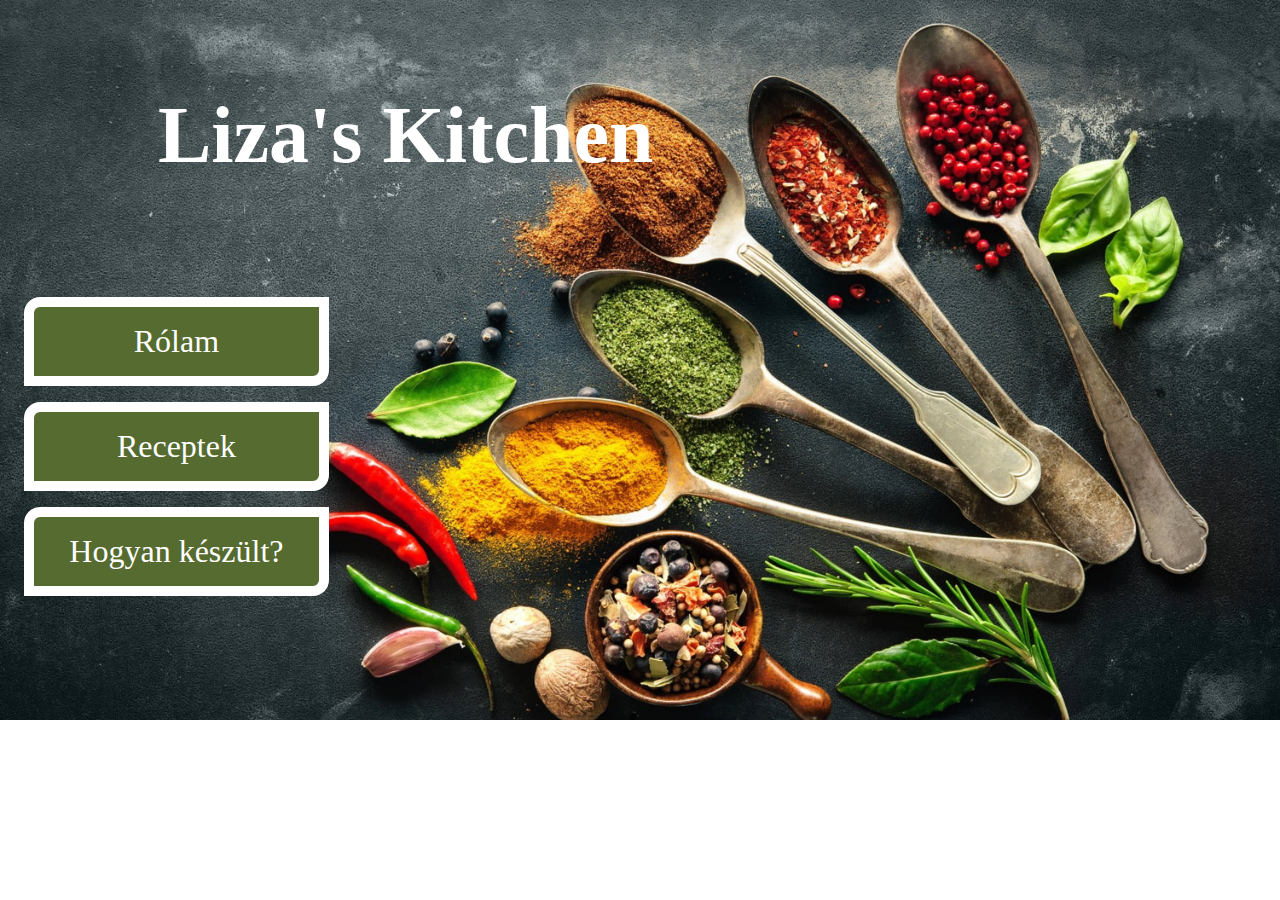
<file: Portfólió/index.html>
<!DOCTYPE html>
<html>
<head>
	<meta charset="utf-8">
	<title>Liza's Kitchen</title>
	<link rel="stylesheet" type="text/css" href="css/Liza's Kitchen.css
	">

	<h1>Liza's Kitchen</h1>

</head>
<style type="text/css">
	body{
		background-image: url("css/kepek/backround6.jpg")
	}
</style>
<body>

	<div class="menü">

		<div class="gomb"><a href="rolam.html">Rólam</a></div>
		<div class="gomb"><a href="receptek2.html">Receptek</a></div>
		<div class="gomb"><a href="hogyankeszult.html">Hogyan készült?</a><div>
	</div>





</body>
</html>
</file>
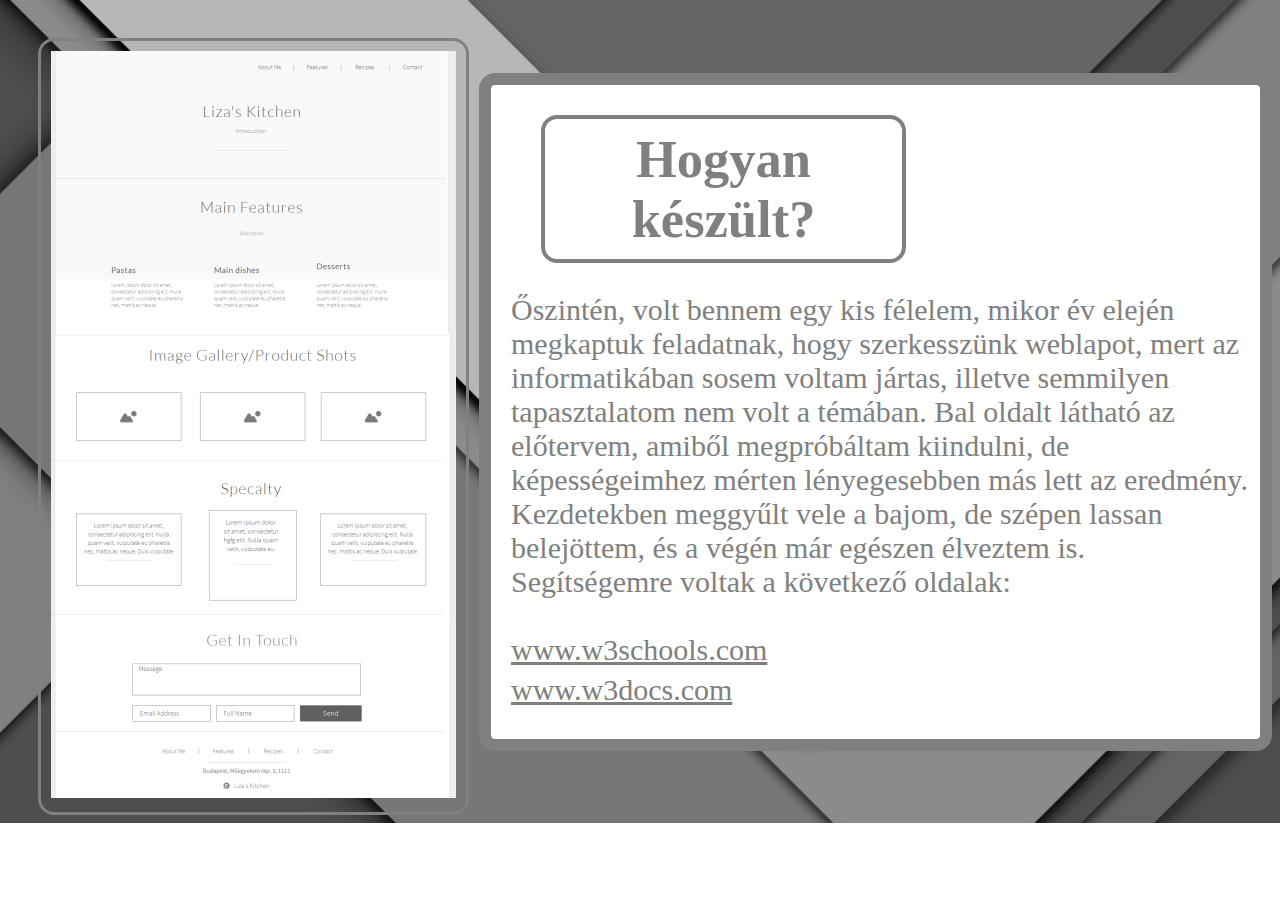
<file: Portfólió/hogyankeszult.html>
<!DOCTYPE html>
<html>
<head>
	<meta charset="utf-8">
	<title>	Hogyan készült?</title>
	<link rel="stylesheet" type="text/css" href="css/hogyankeszult.css">
</head>
<style type="text/css">
  body{
    background-image: url("css/kepek/back.jpg" );
  }
</style>
<body>


<div class="container">
      <div class="image">
        <img src="css/kepek/eloterv4.PNG">
        
      </div>
      <div class="text">
      	<h2>Hogyan készült?</h1>
        <p>
        	Őszintén, volt bennem egy kis félelem,
        	mikor év elején megkaptuk feladatnak, 
        	 hogy szerkesszünk weblapot,
        	 mert az informatikában sosem voltam jártas,
        	  illetve semmilyen tapasztalatom nem volt a témában.
        	  Bal oldalt látható az előtervem,
        	   amiből megpróbáltam kiindulni, de képességeimhez mérten lényegesebben más lett az eredmény.
        	    Kezdetekben meggyűlt vele a bajom, de szépen lassan belejöttem,
        	     és a végén már egészen élveztem is.<br>
               Segítségemre voltak a következő oldalak: <br>
               <div class="gomb"><a href="https://www.w3schools.com/">www.w3schools.com</a></div>
               <div class="gomb"><a href="https://https://www.w3docs.com//">www.w3docs.com</a></div>
        </p>
      </div>
    </div>
	

	
</div>
</body>
</html>
</file>
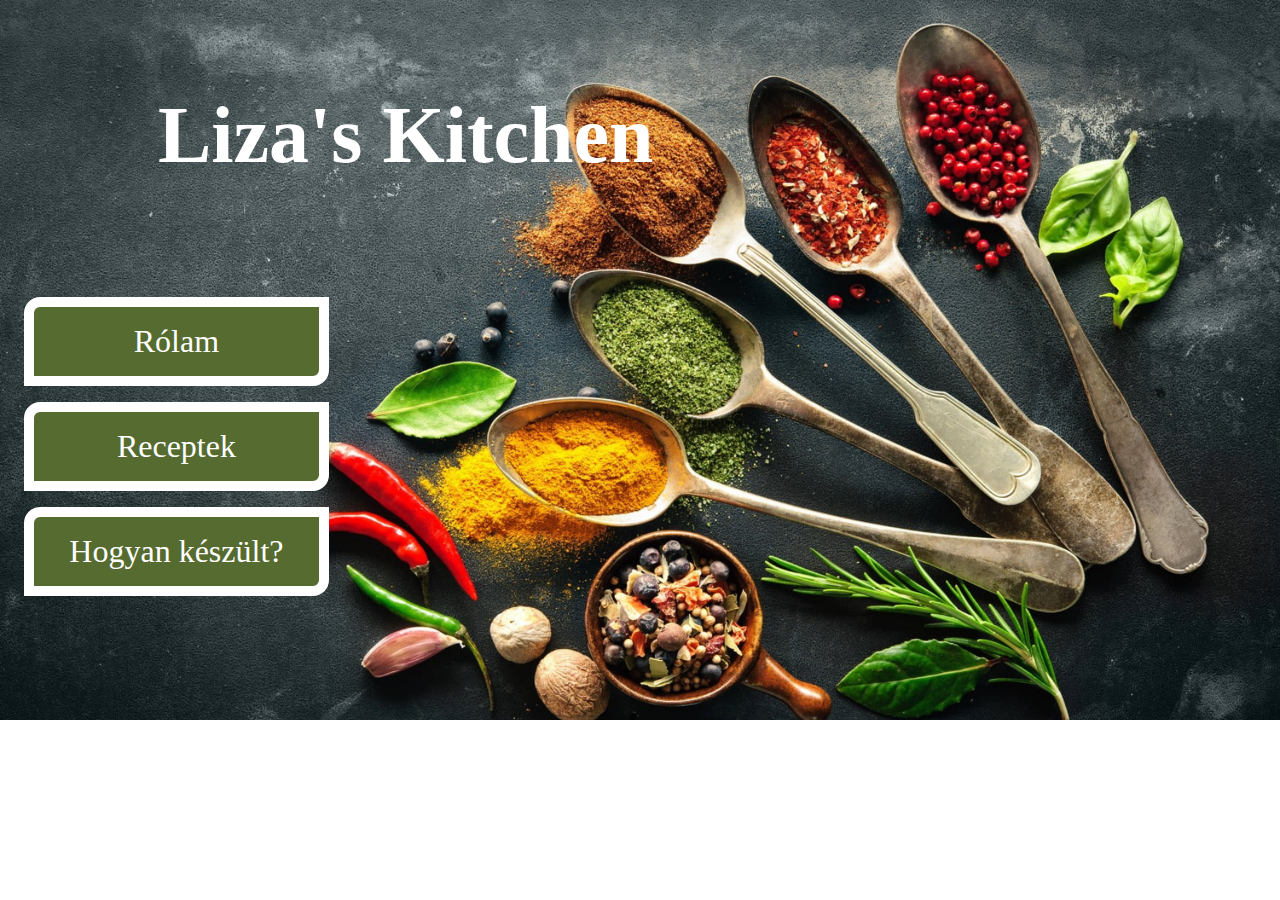
<file: Portfólió/Liza's Kitchen.html>
<!DOCTYPE html>
<html>
<head>
	<meta charset="utf-8">
	<title>Liza's Kitchen</title>
	<link rel="stylesheet" type="text/css" href="css/Liza's Kitchen.css
	">

	<h1>Liza's Kitchen</h1>

</head>
<style type="text/css">
	body{
		background-image: url("css/kepek/backround6.jpg")
	}
</style>
<body>

	<div class="menü">

		<div class="gomb"><a href="rolam.html">Rólam</a></div>
		<div class="gomb"><a href="receptek2.html">Receptek</a></div>
		<div class="gomb"><a href="hogyankeszult.html">Hogyan készült?</a><div>
	</div>





</body>
</html>
</file>
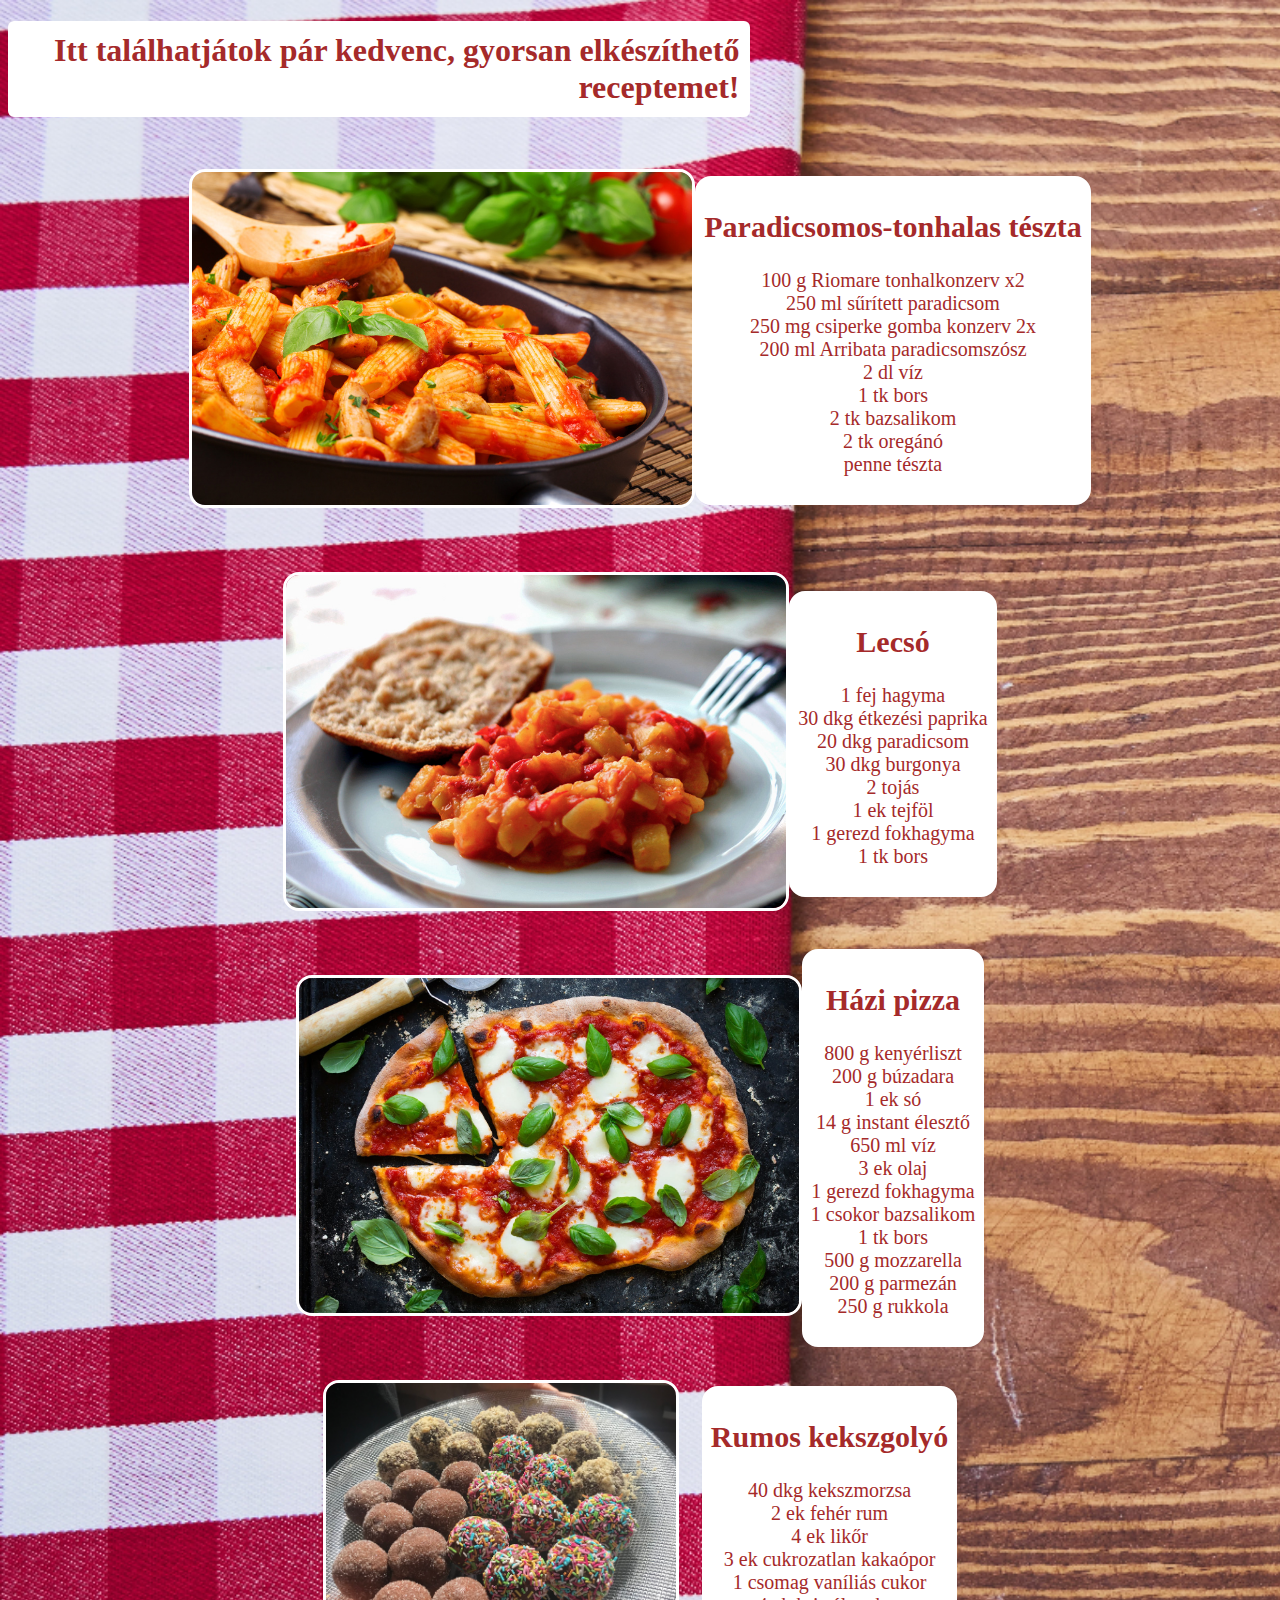
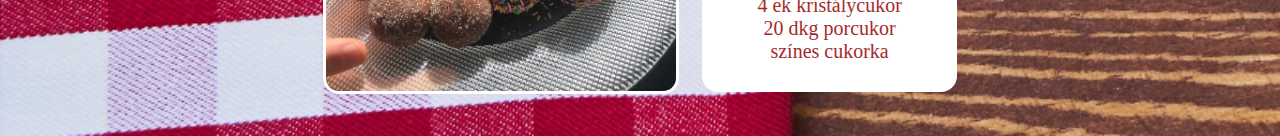
<file: Portfólió/receptek2.html>
<!DOCTYPE html>
<html>
  <head>
    <title>Receptek</title>
    <link rel="stylesheet" type="text/css" href="css/receptes2.css">
  </head>
<style type="text/css">
  body{
    background-image: url("css/kepek/pic6.jpg");
  }
</style>
  <body>

    <h1>Itt találhatjátok pár kedvenc, gyorsan elkészíthető receptemet!</h1>



    <div class="container">
      <div class="image">
        <img src="css/kepek/penne.jpg">
      </div>
      <div class="text">
        <h2> Paradicsomos-tonhalas tészta</h2>
        <p>
          100 g Riomare tonhalkonzerv x2 <br>
    250 ml sűrített paradicsom <br>
    250 mg csiperke gomba konzerv 2x<br>
    200 ml Arribata paradicsomszósz<br>
    2 dl víz <br>
    1 tk bors<br>
    2 tk bazsalikom<br>
    2 tk oregánó<br>
    penne tészta<br>

        </p>
      </div>
    </div>

    <div class="container2">
      <div class="image2">
        <img src="css/kepek/lecso.jpg">
      </div>
      <div class="text2">
        <h2> Lecsó</h2>
        <p>
          1 fej hagyma<br>
          30 dkg étkezési paprika<br>
          20 dkg paradicsom<br>
          30 dkg burgonya<br>
          2 tojás<br>
          1 ek tejföl<br>
          1 gerezd fokhagyma<br>
          1 tk bors<br>
        </p>
      </div>
    </div>

    <div class="container3">
      <div class="image3">
        <img src="css/kepek/pizza.png">
      </div>
      <div class="text3">
        <h2> Házi pizza</h2>
        <p>
          800 g kenyérliszt<br>
          200 g búzadara<br>
          1 ek só<br>
          14 g instant élesztő<br>
          650 ml víz<br>
          3 ek olaj<br>
          1 gerezd fokhagyma<br>
          1 csokor bazsalikom<br>
          1 tk bors<br>
          500 g mozzarella<br>
          200 g parmezán<br>
          250 g rukkola <br>
        </p>
      </div>
    </div>

    <div class="container4">
      <div class="image4">
        <img src="css/kepek/golyo.jpeg">
      </div>
      <div class="text4">
        <h2> Rumos kekszgolyó</h2>
        <p>
          40 dkg kekszmorzsa<br>
          2 ek fehér rum<br>
          4 ek likőr<br>
          3 ek cukrozatlan kakaópor<br>
          1 csomag vaníliás cukor<br>
          4 ek kristálycukor<br>
          20 dkg porcukor<br>
          színes cukorka<br>
          
        </p>
      </div>
    </div>
  </body>
</html>
</file>
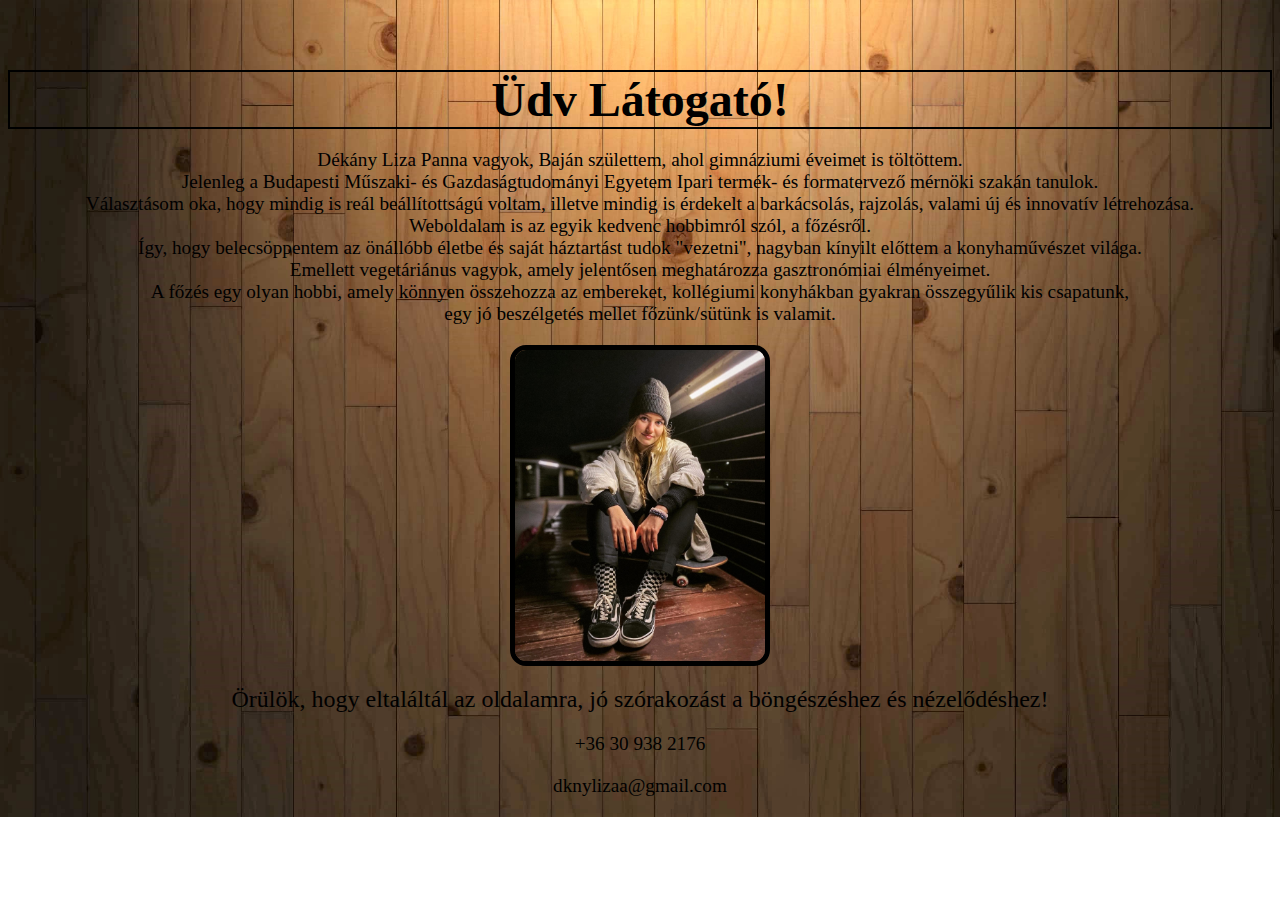
<file: Portfólió/rolam.html>
<!DOCTYPE html>
<html>
<head>
	<meta charset="utf-8">
	<title>Rólam</title>
	<link rel="stylesheet" type="text/css" href="css/rolam.css">
</head>
<style type="text/css">
	body{
		background-image: url("css/kepek/fa2.jpg");
	}
</style>
<body>
	<h1>Üdv Látogató!</h1>
	<div class="rolam">

	<div class="introducing">
		<p>
			Dékány Liza Panna vagyok, Baján születtem, ahol gimnáziumi éveimet is töltöttem. <br> Jelenleg a Budapesti Műszaki- és Gazdaságtudományi Egyetem Ipari termék- és formatervező mérnöki szakán tanulok. <br> Választásom oka, hogy mindig is reál beállítottságú voltam, illetve mindig is érdekelt a barkácsolás, rajzolás, valami új és innovatív létrehozása. <br>
			Weboldalam is az egyik kedvenc hobbimról szól, a főzésről. <br> Így, hogy belecsöppentem az önállóbb életbe és saját háztartást tudok "vezetni", nagyban kínyilt előttem a konyhaművészet világa. <br> Emellett vegetáriánus vagyok, amely jelentősen meghatározza gasztronómiai élményeimet. <br> A főzés egy olyan hobbi, amely könnyen összehozza az embereket, kollégiumi konyhákban gyakran összegyűlik kis csapatunk, <br> egy jó beszélgetés mellet főzünk/sütünk is valamit. 
			<br><div class="pic">
		<img src="css/kepek/pic.jpg"> </div>

		</p>


	<div class="latogato">
		<p>Örülök, hogy eltaláltál az oldalamra, jó szórakozást a böngészéshez és nézelődéshez!</p>
	</div>
		

	<div class="contact">
		<div class="phone">
			<p> +36 30 938 2176</p>
		</div>
		<div class="email">
			<p> dknylizaa@gmail.com</p>
		</div>
		
		</div>

		
	</div>

</body>
</html>
</file>
<file: Portfólió/css/hogyankeszult.css>
body {

	background-repeat: no-repeat;
	background-size: cover;
}

h2 {
	color: grey;
	border: 4px solid grey;
	background-color: white;
	border-radius: 16px;
	padding: 10px 10px;
	width: 45%;
	margin: 30px 0px 30px 30px;
	text-align: center;

}
.container {
  display: flex;
  align-items: center;
  justify-content: center
}


.image {
  flex-basis: 35%;
  width: 470px;
  border: 3px solid grey;
  border-radius: 16px;
  padding: 10px;
  margin: 30px 10px 0px 30px;
}

.text {
	border: 4px solid grey;
	border-width: 1vw;
	border-radius: 16px;
	color: grey;
	background-color: white;
  font-size: 35px;
  padding-left: 20px;
}

.text p {
	border-radius: 16px;
	font-size: 30px;
}

.text a {
	color: grey;
	
	
	font-size: 30px;
}
</file>
<file: Portfólió/css/receptes2.css>
body {

	background-repeat: no-repeat;
	background-size: cover;
}

h1 {
 	border: 5px solid white;
 	border-radius: 6px 6px 6px 6px;
 	background-color: white;
 	color: brown;
 	width: 57%;
 	padding: 6px 6px 6px 6px;

	text-align: right;
}

.container {
  display: flex;
  align-items: center;
  justify-content: center
}

.image img {
	width: 500px;
	border: 3px solid white;
	border-radius: 16px;
	margin: 30px 0px 30px 0px;

}
.image {
  flex-basis: 40%;
  
}

.text {
  font-size: 20px;
  padding-left: 20px;
  border: 3px solid white;
  border-radius: 16px;
  color: brown;
  background-color: white;
  padding: 6px;
  text-align: center;
}

.container2 {
  display: flex;
  align-items: center;
  justify-content: center
}

.image2 img {
	width: 500px;
	border: 3px solid white;
	border-radius: 16px;
	margin: 30px 0px 30px 0px;

}
.image2 {
  flex-basis: 40%;
  
}

.text2 {
  font-size: 20px;
  padding-left: 20px;
  border: 3px solid white;
  border-radius: 16px;
  color: brown;
  background-color: white;
  padding: 6px;
  text-align: center;
}

.container3 {
  display: flex;
  align-items: center;
  justify-content: center
}

.image3 img {
	width: 500px;
	border: 3px solid white;
	border-radius: 16px;
	margin: 30px 0px 30px 0px;

}
.image3 {
  flex-basis: 40%;
  
}

.text3 {
  font-size: 20px;
  padding-left: 20px;
  border: 3px solid white;
  border-radius: 16px;
  color: brown;
  background-color: white;
  padding: 6px;
  text-align: center;
}

.container4 {
  display: flex;
  align-items: center;
  justify-content: center
}

.image4 img {
  width: 350px;
  border: 3px solid white;
  border-radius: 16px;
  margin: 30px 0px 30px 0px;

}
.image4 {
  flex-basis: 30%;
  
}

.text4 {
  font-size: 20px;
  padding-left: 20px;
  border: 3px solid white;
  border-radius: 16px;
  color: brown;
  background-color: white;
  padding: 6px;
  text-align: center;
}
</file>
<file: Portfólió/css/rolam.css>
h1 { display: flex;
	flex-wrap: wrap;
	justify-content: center;
	margin: 70px 0px 0px 0px;
	color: black;
	font-size: 3rem;
	font-family: fantasy;
	border: 2px solid black;
	padding: 0px 50px 0px 50px;
}
body {

	background-repeat: no-repeat;
	background-size: cover;
		display: center;

}

.introducing p {
	color: black;
	text-align: center;
	margin: 20px 0px;
	font-family: fantasy;
	font-size: 120%;
	


}

.pic  img{
	width: 250px;
	display: block;
	margin-left: auto;
	margin-right: auto;
	border: 5px solid black;
	border-radius: 16px;

}

.pic img:hover {
	width: 300px;
}

.latogato p { font-size: 150%;
 }
.contact div:hover {
	font-size: 150%;
	}
</file>
